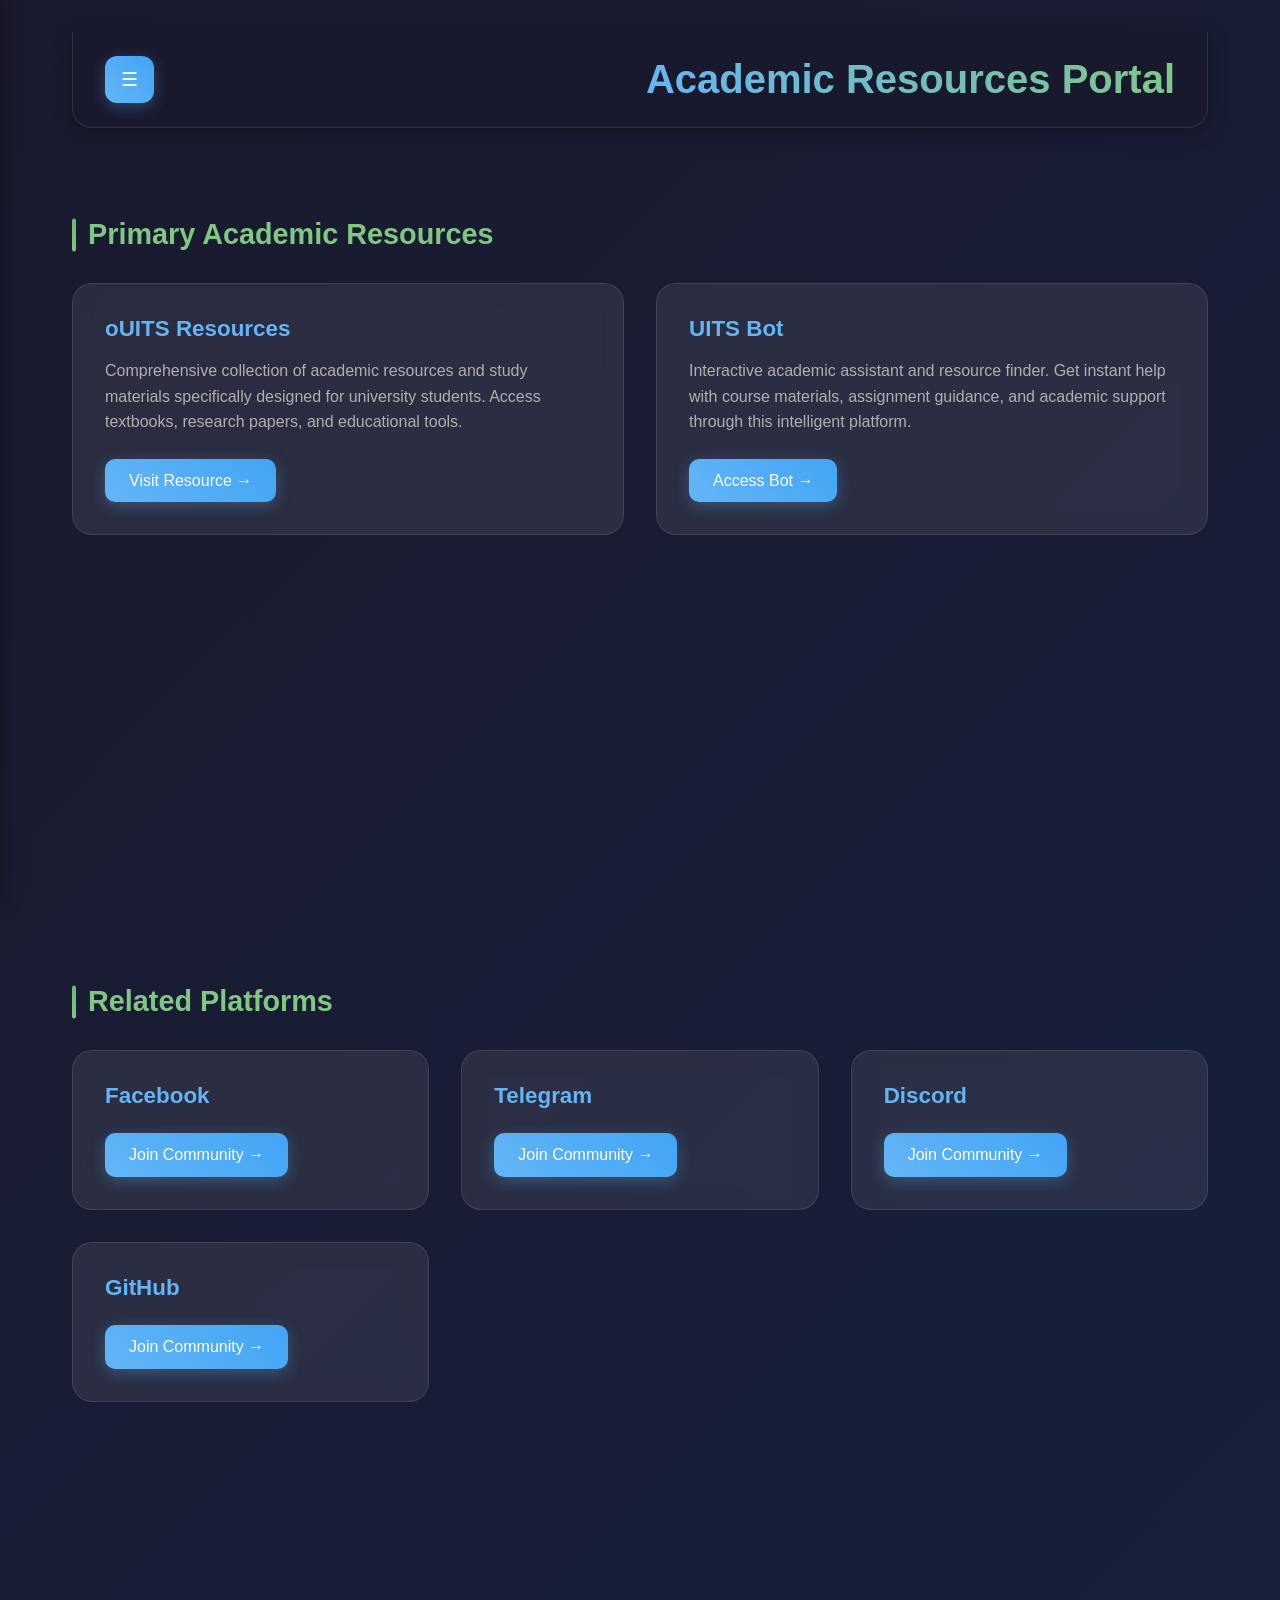
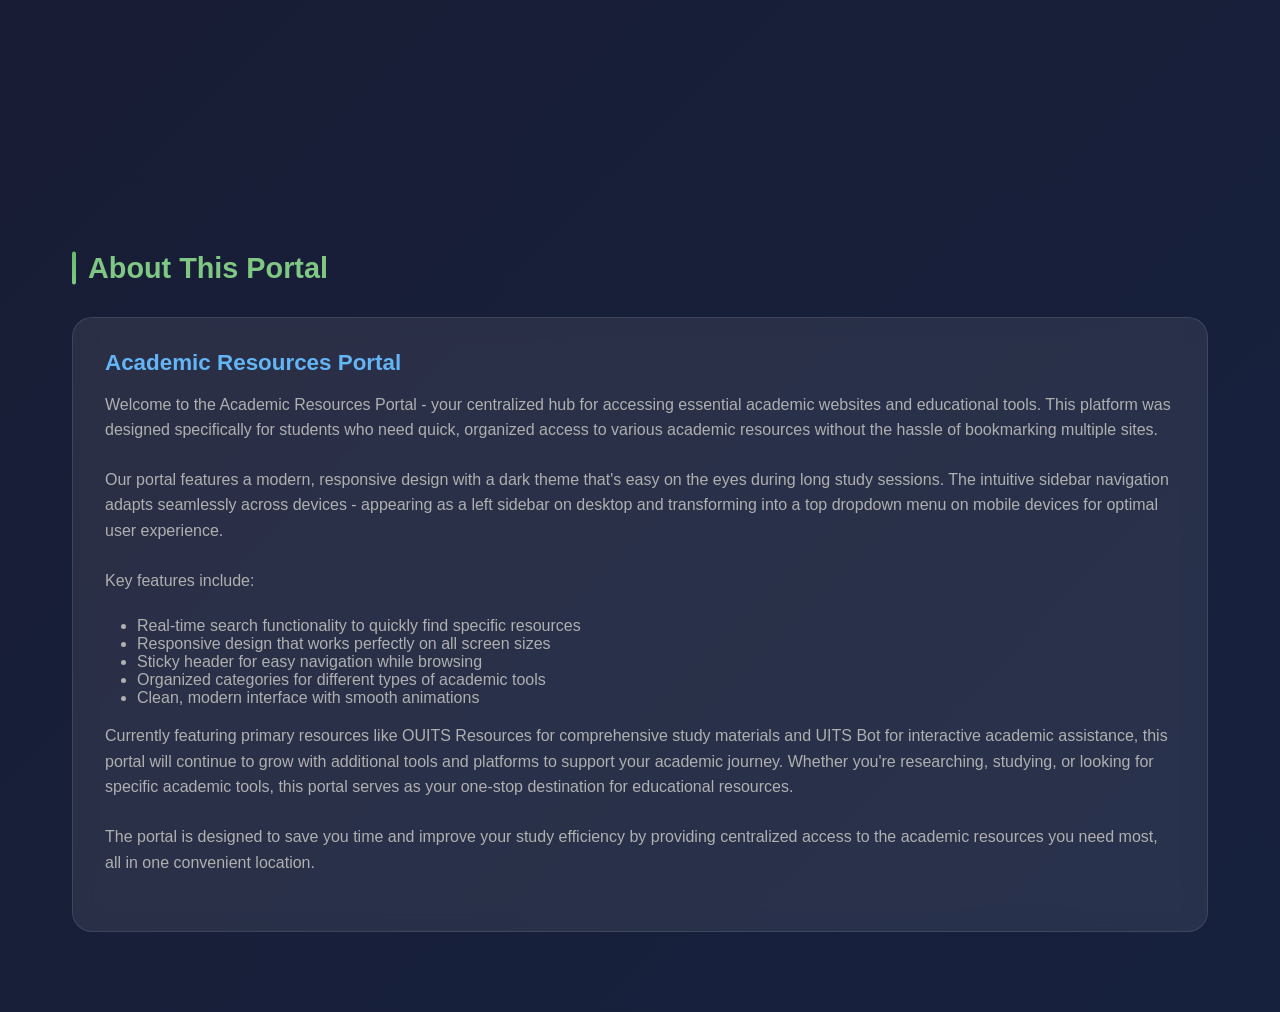
<file: index.html>
<!DOCTYPE html>
<html lang="en">

<head>
    <meta charset="UTF-8">
    <meta name="viewport" content="width=device-width, initial-scale=1.0">
    <title>Academic Resources Portal</title>
    <link rel="stylesheet" href="style.css">
</head>

<body>
    <div class="overlay" id="overlay"></div>

    <div class="container" style="max-width: 1200px;margin: auto;">
        <nav class="sidebar" id="sidebar">
            <div class="sidebar-header">
                <h2>Navigation</h2>
                <p>Quick access to resources</p>
            </div>
            <ul class="nav-menu">
                <li class="nav-item">
                    <a href="#academic" class="nav-link">Academic Resources</a>
                </li>
                <!-- <li class="nav-item">
                    <a href="#research" class="nav-link">Research Tools</a>
                </li> -->
                <!-- <li class="nav-item">
                    <a href="#library" class="nav-link">Digital Library</a>
                </li> -->
                <!-- <li class="nav-item">
                    <a href="#study" class="nav-link">Study Materials</a>
                </li> -->
                <li class="nav-item">
                    <a href="#platforms" class="nav-link">Related Platforms</a>
                </li>
                <li class="nav-item">
                    <a href="#about" class="nav-link">About Portal</a>
                </li>
                <!-- <li class="nav-item">
                    <a href="#contact" class="nav-link">Contact Us</a>
                </li> -->
            </ul>
        </nav>

        <main class="main-content">
            <div class="header">
                <button class="menu-toggle" id="menuToggle">☰</button>
                <h1>Academic Resources Portal</h1>
            </div>

            <!-- <div class="search-container">
                <input type="text" class="search-box" placeholder="Search for academic resources..." id="searchBox">
            </div> -->

            <div class="category-section" id="academic" style="margin-top: 10vh;">
                <h2 class="category-title">Primary Academic Resources</h2>
                <div class="resources-grid">
                    <div class="resource-card">
                        <h3>oUITS Resources</h3>
                        <p>Comprehensive collection of academic resources and study materials specifically designed for
                            university students. Access textbooks, research papers, and educational tools.</p>
                        <a href="https://ouits-res.netlify.app/" class="resource-link" target="_blank">Visit Resource
                            →</a>
                    </div>

                    <div class="resource-card">
                        <h3>UITS Bot</h3>
                        <p>Interactive academic assistant and resource finder. Get instant help with course materials,
                            assignment guidance, and academic support through this intelligent platform.</p>
                        <a href="http://akibreza.github.io/uitsBOT" class="resource-link" target="_blank">Access Bot
                            →</a>
                    </div>
                </div>
            </div>

            <!-- <div class="category-section" id="research">
                <h2 class="category-title">Research & Study Tools</h2>
                <div class="resources-grid">
                    <div class="resource-card">
                        <h3>Research Database</h3>
                        <p>Access to academic journals, research papers, and scholarly articles across various disciplines. Perfect for in-depth research and citation needs.</p>
                        <a href="#" class="resource-link">Coming Soon →</a>
                    </div>
                    
                    <div class="resource-card">
                        <h3>Citation Generator</h3>
                        <p>Automated citation tools supporting APA, MLA, Chicago, and other academic formats. Streamline your bibliography and reference management.</p>
                        <a href="#" class="resource-link">Coming Soon →</a>
                    </div>
                </div>
            </div> -->

            <div class="category-section" id="platforms">
                <h2 class="category-title">Related Platforms</h2>
                <div class="resources-grid">
                    <div class="resource-card">
                        <h3>Facebook</h3>
                        <p></p>
                        <a href="https://facebook.com/groups/1074592960836263/" class="resource-link">Join Community
                            →</a>
                    </div>

                    <div class="resource-card">
                        <h3>Telegram</h3>
                        <p></p>
                        <a href="https://t.me/s/oUITS_ORnU" class="resource-link">Join Community →</a>
                    </div>

                    <div class="resource-card">
                        <h3>Discord</h3>
                        <p></p>
                        <a href="https://discord.gg/weetUpfS5X" class="resource-link">Join Community →</a>
                    </div>
                    <div class="resource-card">
                        <h3>GitHub</h3>
                        <p></p>
                        <a href="https://github.com/oU1TS" class="resource-link">Join Community →</a>
                    </div>
                </div>
            </div>



            <div class="category-section" id="about">
                <h2 class="category-title">About This Portal</h2>
                <div class="resources-grid">
                    <div class="resource-card" style="grid-column: 1 / -1;">
                        <h3>Academic Resources Portal</h3>
                        <p>Welcome to the Academic Resources Portal - your centralized hub for accessing essential
                            academic websites and educational tools. This platform was designed specifically for
                            students who need quick, organized access to various academic resources without the hassle
                            of bookmarking multiple sites.</p>

                        <p style="margin-top: 1rem;">Our portal features a modern, responsive design with a dark theme
                            that's easy on the eyes during long study sessions. The intuitive sidebar navigation adapts
                            seamlessly across devices - appearing as a left sidebar on desktop and transforming into a
                            top dropdown menu on mobile devices for optimal user experience.</p>

                        <p style="margin-top: 1rem;">Key features include:</p>
                        <ul style="margin: 1rem 0 1rem 2rem; color: #b0b0b0;">
                            <li>Real-time search functionality to quickly find specific resources</li>
                            <li>Responsive design that works perfectly on all screen sizes</li>
                            <li>Sticky header for easy navigation while browsing</li>
                            <li>Organized categories for different types of academic tools</li>
                            <li>Clean, modern interface with smooth animations</li>
                        </ul>

                        <p style="margin-top: 1rem;">Currently featuring primary resources like OUITS Resources for
                            comprehensive study materials and UITS Bot for interactive academic assistance, this portal
                            will continue to grow with additional tools and platforms to support your academic journey.
                            Whether you're researching, studying, or looking for specific academic tools, this portal
                            serves as your one-stop destination for educational resources.</p>

                        <p style="margin-top: 1rem;">The portal is designed to save you time and improve your study
                            efficiency by providing centralized access to the academic resources you need most, all in
                            one convenient location.</p>
                    </div>
                </div>
            </div>
        </main>
    </div>

    <script>
        // Menu toggle functionality
        const menuToggle = document.getElementById('menuToggle');
        const sidebar = document.getElementById('sidebar');
        const overlay = document.getElementById('overlay');
        const mainContent = document.querySelector('.main-content');

        menuToggle.addEventListener('click', () => {
            sidebar.classList.toggle('active');
            overlay.classList.toggle('active');
        });

        overlay.addEventListener('click', () => {
            sidebar.classList.remove('active');
            overlay.classList.remove('active');
        });

        // Search functionality
        const searchBox = document.getElementById('searchBox');
        const resourceCards = document.querySelectorAll('.resource-card');

        searchBox.addEventListener('input', (e) => {
            const searchTerm = e.target.value.toLowerCase();

            resourceCards.forEach(card => {
                const title = card.querySelector('h3').textContent.toLowerCase();
                const description = card.querySelector('p').textContent.toLowerCase();

                if (title.includes(searchTerm) || description.includes(searchTerm)) {
                    card.style.display = 'block';
                    card.style.opacity = '1';
                } else {
                    card.style.display = 'none';
                    card.style.opacity = '0';
                }
            });
        });

        // Smooth scrolling for navigation links
        document.querySelectorAll('.nav-link').forEach(link => {
            link.addEventListener('click', (e) => {
                if (link.getAttribute('href').startsWith('#')) {
                    e.preventDefault();
                    const targetId = link.getAttribute('href').substring(1);
                    const targetElement = document.getElementById(targetId);

                    if (targetElement) {
                        targetElement.scrollIntoView({
                            behavior: 'smooth',
                            block: 'start'
                        });

                        // Close sidebar on mobile after navigation
                        if (window.innerWidth <= 768) {
                            sidebar.classList.remove('active');
                            overlay.classList.remove('active');
                        }
                    }
                }
            });
        });

        // Close sidebar when clicking outside on desktop
        document.addEventListener('click', (e) => {
            if (window.innerWidth > 768) {
                if (!sidebar.contains(e.target) && !menuToggle.contains(e.target)) {
                    sidebar.classList.remove('active');
                    overlay.classList.remove('active');
                }
            }
        });

        // Handle window resize
        window.addEventListener('resize', () => {
            if (window.innerWidth > 768) {
                overlay.classList.remove('active');
            }
        });
    </script>
</body>

</html>
</file>
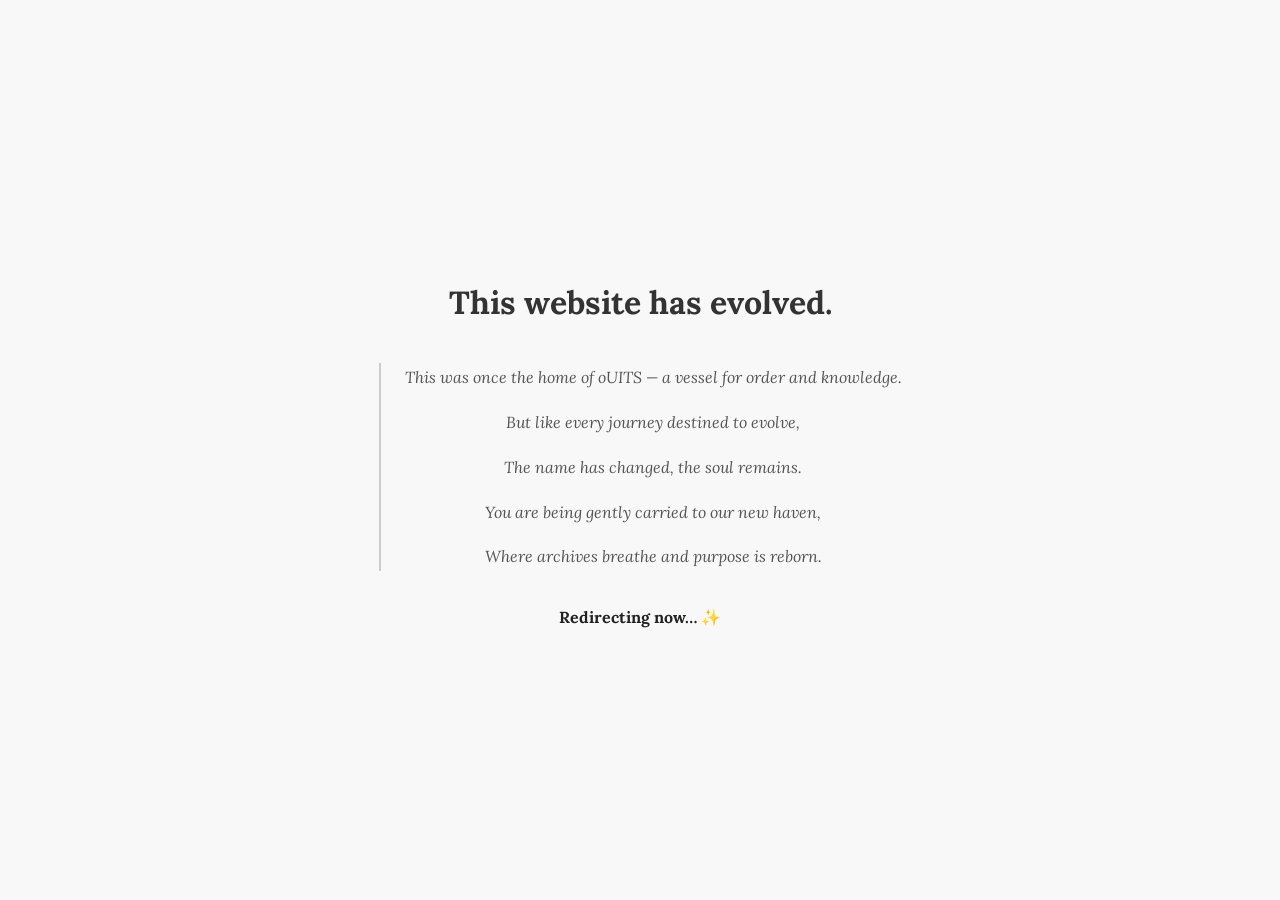
<file: old.index.html>
<!DOCTYPE html>
<html lang="en">
<head>
    <meta charset="UTF-8">
    <meta name="viewport" content="width=device-width, initial-scale=1.0">
    <title>Evolving...</title>
    <link rel="preconnect" href="https://fonts.googleapis.com">
    <link rel="preconnect" href="https://fonts.gstatic.com" crossorigin>
    <link href="https://fonts.googleapis.com/css2?family=Lora:ital,wght@0,400..700;1,400..700&display=swap" rel="stylesheet">
    <style>
        /* Basic reset and body styling */
        body, html {
            height: 100%;
            margin: 0;
            padding: 0;
            font-family: 'Lora', serif;
            background-color: #f8f8f8;
            color: #333;
            display: flex;
            align-items: center;
            justify-content: center;
            text-align: center;
        }

        /* Main container for the message */
        .container {
            max-width: 600px;
            padding: 2rem;
            line-height: 1.8;
        }

        /* Styling for the poetic message block */
        blockquote {
            border-left: 2px solid #ccc;
            padding-left: 1.5rem;
            margin: 2rem 0;
            font-style: italic;
            color: #555;
        }

        /* Styling for the final redirecting message */
        .redirect-message {
            margin-top: 2rem;
            font-weight: bold;
            color: #222;
        }
    </style>
</head>
<body>

    <div class="container">
        <!-- Main title message -->
        <h1>This website has evolved.</h1>

        <!-- Poetic message block -->
        <blockquote>
            <p>This was once the home of oUITS — a vessel for order and knowledge.</p>
            <p>But like every journey destined to evolve,</p>
            <p>The name has changed, the soul remains.</p>
            <p>You are being gently carried to our new haven,</p>
            <p>Where archives breathe and purpose is reborn.</p>
        </blockquote>

        <!-- Redirecting status message -->
        <p class="redirect-message">
            Redirecting now… ✨
        </p>
    </div>

    <script>
        // JavaScript to handle the redirect after a delay.
        // The delay is set to 10000 milliseconds (10 seconds).
        setTimeout(function() {
            window.location.href = 'https://b1tacad.netlify.app/';
        }, 10000);
    </script>

</body>
</html>
</file>
<file: style.css>
* {
    margin: 0;
    padding: 0;
    box-sizing: border-box;
}

body {
    font-family: 'Segoe UI', Tahoma, Geneva, Verdana, sans-serif;
    background: linear-gradient(135deg, #1a1a2e 0%, #16213e 100%);
    color: #e0e6ed;
    min-height: 100vh;
    overflow-x: hidden;
}

.container {
    display: flex;
    min-height: 100vh;
    transition: all 0.3s ease;
}

/* Sidebar Styles */
.sidebar {
    width: 280px;
    background: rgba(26, 26, 46, 0.95);
    backdrop-filter: blur(10px);
    border-right: 1px solid rgba(255, 255, 255, 0.1);
    padding: 2rem 0;
    position: fixed;
    height: 100vh;
    left: 0;
    top: 0;
    transform: translateX(-100%);
    transition: transform 0.3s ease;
    z-index: 1000;
    box-shadow: 2px 0 20px rgba(0, 0, 0, 0.3);
}

.sidebar.active {
    transform: translateX(0);
}

.sidebar-header {
    padding: 0 2rem 2rem;
    border-bottom: 1px solid rgba(255, 255, 255, 0.1);
    margin-bottom: 2rem;
}

.sidebar-header h2 {
    color: #64b5f6;
    font-size: 1.5rem;
    font-weight: 600;
}

.sidebar-header p {
    color: #a0a0a0;
    font-size: 0.9rem;
    margin-top: 0.5rem;
}

.nav-menu {
    list-style: none;
    padding: 0 1rem;
    /* height: 200px; */
}

.nav-item {
    margin-bottom: 0.5rem;
}

.nav-link {
    display: block;
    padding: .5rem 1.5rem;
    color: #e0e6ed;
    text-decoration: none;
    border-radius: 12px;
    transition: all 0.3s ease;
    position: relative;
    overflow: hidden;
}

.nav-link:hover {
    background: linear-gradient(45deg, #64b5f6, #42a5f5);
    color: #fff;
    transform: translateX(8px);
    box-shadow: 0 4px 15px rgba(100, 181, 246, 0.3);
}

.nav-link::before {
    content: '';
    position: absolute;
    left: 0;
    top: 0;
    height: 100%;
    width: 3px;
    background: #64b5f6;
    transform: scaleY(0);
    transition: transform 0.3s ease;
}

.nav-link:hover::before {
    transform: scaleY(1);
}

/* Main Content */
.main-content {
    flex: 1;
    padding: 2rem;
    margin-left: 0;
    transition: margin-left 0.3s ease;
}

.header {
    display: flex;
    justify-content: space-between;
    align-items: center;
    margin-bottom: 3rem;
    padding: 1.5rem 2rem;
    background: rgba(26, 26, 46, 0.95);
    border-radius: 0 0 20px 20px;
    backdrop-filter: blur(15px);
    border: 1px solid rgba(255, 255, 255, 0.1);
    border-top: none;
    position: sticky;
    top: 0;
    z-index: 100;
    box-shadow: 0 4px 20px rgba(0, 0, 0, 0.3);
}

.menu-toggle {
    background: linear-gradient(45deg, #64b5f6, #42a5f5);
    border: none;
    color: white;
    padding: 12px 16px;
    border-radius: 12px;
    cursor: pointer;
    font-size: 1.2rem;
    transition: all 0.3s ease;
    box-shadow: 0 4px 15px rgba(100, 181, 246, 0.3);
}

.menu-toggle:hover {
    transform: translateY(-2px);
    box-shadow: 0 6px 20px rgba(100, 181, 246, 0.4);
}

.header h1 {
    font-size: 2.5rem;
    background: linear-gradient(45deg, #64b5f6, #81c784);
    -webkit-background-clip: text;
    -webkit-text-fill-color: transparent;
    background-clip: text;
    font-weight: 700;
}

.search-container {
    position: relative;
    margin-bottom: 2rem;
}

.search-box {
    width: 100%;
    padding: 1rem 1.5rem;
    background: rgba(255, 255, 255, 0.1);
    border: 1px solid rgba(255, 255, 255, 0.2);
    border-radius: 15px;
    color: #e0e6ed;
    font-size: 1rem;
    backdrop-filter: blur(10px);
    transition: all 0.3s ease;
}

.search-box:focus {
    outline: none;
    border-color: #64b5f6;
    box-shadow: 0 0 20px rgba(100, 181, 246, 0.3);
}

.search-box::placeholder {
    color: #a0a0a0;
}

/* Resource Cards */
.resources-grid {
    display: grid;
    grid-template-columns: repeat(auto-fit, minmax(350px, 1fr));
    gap: 2rem;
    margin-top: 2rem;
}

.resource-card {
    background: rgba(255, 255, 255, 0.08);
    border: 1px solid rgba(255, 255, 255, 0.1);
    border-radius: 20px;
    padding: 2rem;
    transition: all 0.3s ease;
    backdrop-filter: blur(10px);
    position: relative;
    overflow: hidden;
}

.resource-card::before {
    content: '';
    position: absolute;
    top: 0;
    left: 0;
    right: 0;
    height: 4px;
    background: linear-gradient(45deg, #64b5f6, #42a5f5);
    transform: scaleX(0);
    transition: transform 0.3s ease;
}

.resource-card:hover {
    transform: translateY(-8px);
    box-shadow: 0 20px 40px rgba(0, 0, 0, 0.3);
    background: rgba(255, 255, 255, 0.12);
}

.resource-card:hover::before {
    transform: scaleX(1);
}

.resource-card h3 {
    color: #64b5f6;
    margin-bottom: 1rem;
    font-size: 1.4rem;
    font-weight: 600;
}

.resource-card p {
    color: #b0b0b0;
    margin-bottom: 1.5rem;
    line-height: 1.6;
}

.resource-link {
    display: inline-block;
    background: linear-gradient(45deg, #64b5f6, #42a5f5);
    color: white;
    padding: 0.8rem 1.5rem;
    text-decoration: none;
    border-radius: 10px;
    font-weight: 500;
    transition: all 0.3s ease;
    box-shadow: 0 4px 15px rgba(100, 181, 246, 0.3);
}

.resource-link:hover {
    transform: translateY(-2px);
    box-shadow: 0 6px 20px rgba(100, 181, 246, 0.4);
}

.category-section {
    margin-top: 50vh;
    margin-bottom: 3rem;
    scroll-margin-top: 20vh;
}

.category-title {
    color: #81c784;
    font-size: 1.8rem;
    margin-bottom: 1rem;
    font-weight: 600;
    position: relative;
    padding-left: 1rem;
}

.category-title::before {
    content: '';
    position: absolute;
    left: 0;
    top: 50%;
    transform: translateY(-50%);
    width: 4px;
    height: 100%;
    background: linear-gradient(45deg, #81c784, #66bb6a);
    border-radius: 2px;
}

/* Overlay for mobile */
.overlay {
    position: fixed;
    top: 0;
    left: 0;
    width: 100%;
    height: 100%;
    background: rgba(0, 0, 0, 0.5);
    z-index: 999;
    opacity: 0;
    visibility: hidden;
    transition: all 0.3s ease;
}

.overlay.active {
    opacity: 1;
    visibility: visible;
}

/* Responsive Design */
@media (max-width: 768px) {

.nav-link {
margin: -.5rem;
}

    .sidebar-header {
        padding: 0 2rem 1rem;
        margin-top: -1rem;
        
    }

    .menu-toggle {
        font-size: 1rem;
        padding: 10px 12px;

    }

    .sidebar {
        width: 100%;
        top: 0;
        transform: translateY(-100%);
        height: auto;
        max-height: 100vh;
        overflow-y: auto;
    }

    .sidebar.active {
        transform: translateY(0);
    }

    .main-content {
        padding: 1rem;
    }

    .header {
        /* flex-direction: column; */
        gap: 1rem;
        text-align: center;
        height: 15vh;

    }

    .header h1 {
        font-size: 1.5rem;
    }

    .resources-grid {
        grid-template-columns: 1fr;
        gap: 1.5rem;
    }
}

@media (min-width: 769px) {
    .sidebar.active+.main-content {
        margin-left: 280px;
    }
}
</file>
